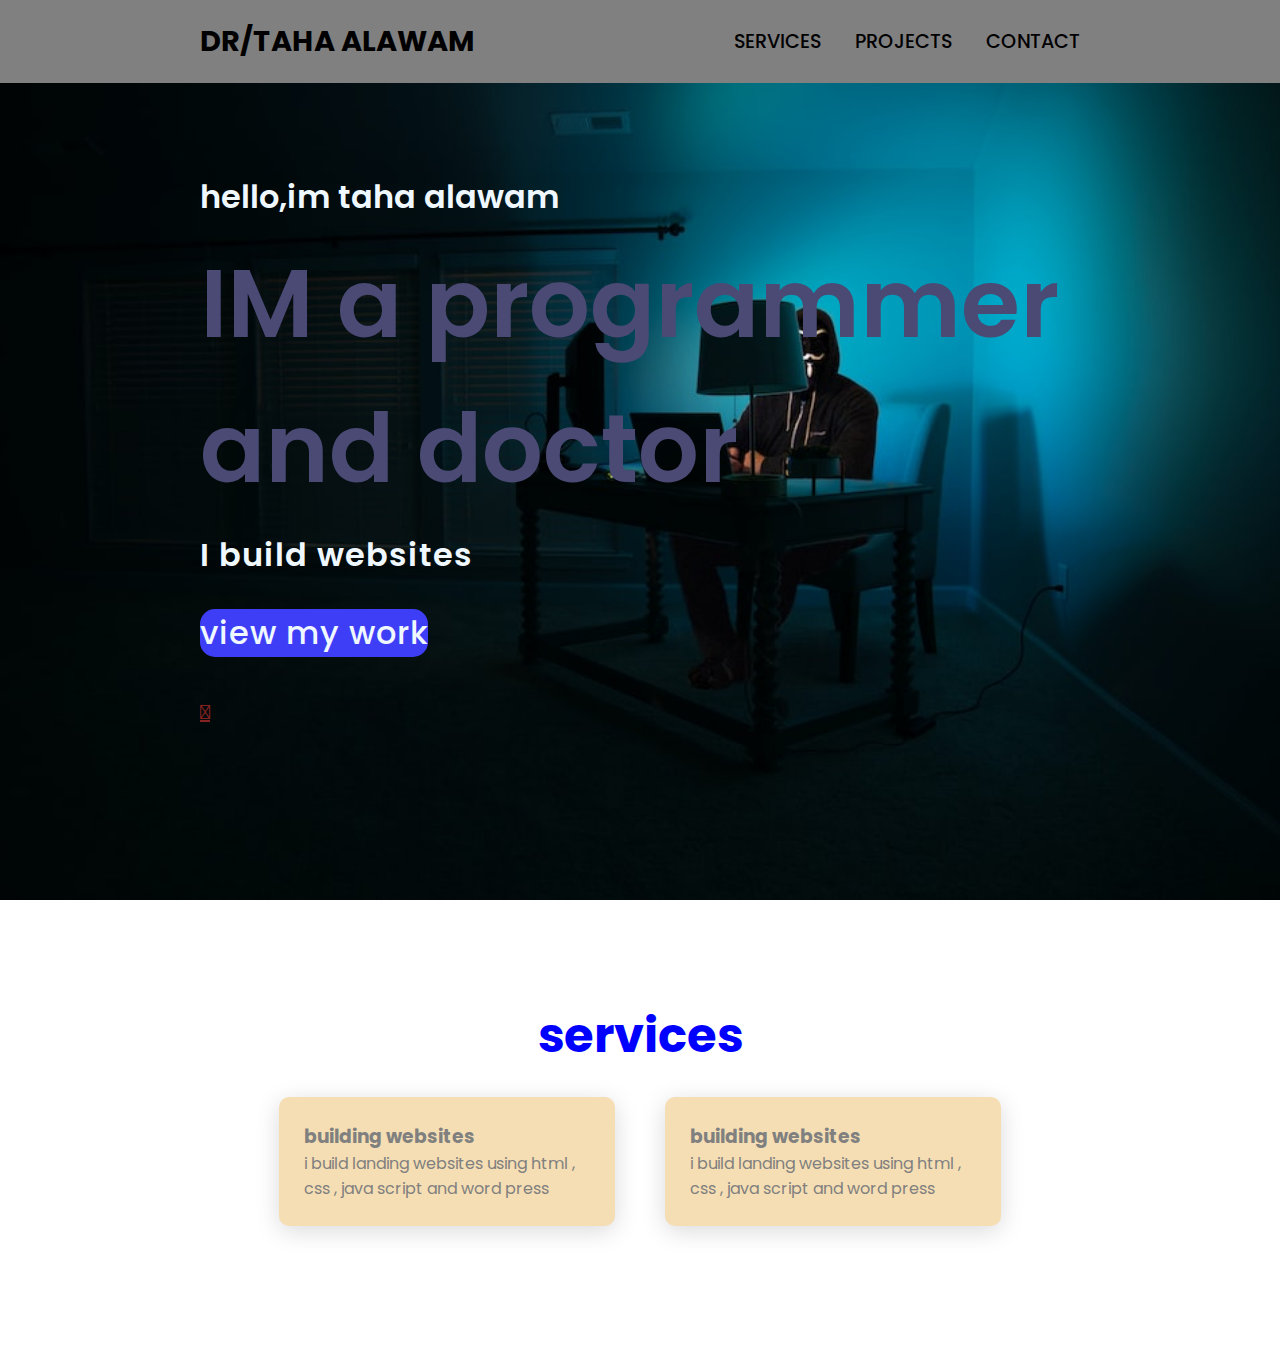
<file: index.html>
<!DOCTYPE html>
<html lang="en">
<head>
    <meta charset="utf-8">
    <meta name="content" content="">
    <meta http-equiv="X-UA-compatible" content="IE=edge">
    <meta name="key words" content="">
    
    <link rel="stylesheet" href="https://cdnjs.cloudflare.com/ajax/libs/font-awesome/5.15.4/css/all.min.css">
    <link rel="stylesheet" href="style.css">
    <meta name="viewport" content="width=device-width, initial-scale=1.0">

    

</head>
<body>
    <header>
        <a href="#logo" class="logo">Dr/taha alawam </a>

        <nav class="navigation">
            <a href="#services">Services</a>
            <a href="#projects">projects</a>
            <a href="#content">contact</a>
        </nav>
    </header>
    <section class="main">
        <div>
            <h2>hello,im taha alawam<br><span> IM a programmer and doctor</span></h2>
            <h3>I build websites </h3>
            <a href="#projects" class="mainprojects">view my work</a>
            <div class="social-icons">
                <a href="#facebook"><i class="fa-solid fa-user"></i></a>
            </div>

            
        </div>



    </section>
    <section class="cards" id="services">
        <h2 class="title">services</h2>
    
           <div class="content">
               <div class="card">
                  <div class="icon">
                    <i class="fa-solid fa-house"></i>
                  </div>
                  <div class="info">
                    <h3>building websites</h3>
                    <p> i build landing websites using html , css , java script and word press</p>
                   </div>
                </div>
                <div class="card">
                    <div class="icon"><i class="fa-solid fa-house"></i></div>
                    <div class="info">
                      <h3>building websites</h3>
                      <p> i build landing websites using html , css , java script and word press</p>
                    </div>
                </div>
                  
            </div>




    </section>

    


</body>

</html>
</file>
<file: style.css>
@import url('https://fonts.googleapis.com/css2?family=Poppins:ital,wght@0,100;0,200;0,300;0,400;0,500;0,600;0,700;0,800;0,900;1,100;1,200;1,300;1,400;1,500;1,600;1,700;1,800;1,900&display=swap');
*{
    font-family: 'Poppins', sans-serif;
    margin: 0;
    padding: 0;
    box-sizing: border-box;
    scroll-behavior: smooth;
}

header {
    background-color:gray ;
    width: 100%;
    position: fixed;
    z-index: 999;
    display: flex;
    justify-content: space-between;
    align-items: center;
    padding: 20px 200px ;
}
.logo{
    text-decoration: none;
    color: #000;
    text-transform: uppercase;
    font-weight: 700;
    font-size: 1.8em;
}
.navigation a{
    text-decoration: none;
    color: #000;
    text-transform: uppercase;
    font-weight: 500;
    font-size: 1.2em;
    padding-left: 30px;

}
section{
    padding: 100px 200px;
    color: gray;
}

.main {
    width: 100%;
    min-height: 100vh;
    display: flex;
    align-items: center;
    background: url(image/photo-1562813733-b31f71025d54.jpg)no-repeat;
    background-size: cover;
    background-position: center;
    background-attachment: fixed;

}

.main h2{
    color: aliceblue;
    font-size: 2em;
    font-weight: 600;

}
.main span{
    display: inline-block;
    color: rgb(74, 74, 117);
    font-size: 3em;
    font-weight: 600;
    margin-top: 10px;
}
.main h3{
    color: aliceblue;
    font-size: 2em;
    font-weight: 600;
    letter-spacing: 1px;
    margin-top: 10px;
    margin-bottom: 30px;

}
.mainprojects{
    color: aliceblue;
    background-color: rgb(62, 62, 247);
    text-decoration: none;
    display: inline-block;
    font-size: 2em;
    font-weight: 500;
    letter-spacing: 1px;
    border-radius: 15px;
    margin-bottom: 40px;
    transition: 0.7s ease;
}
.mainprojects:hover
{
    background-color: blue;
    transform: scale(1.1);


}
.social-icons a{
    color: rgb(134, 34, 34);
    font-size: 20px;
}
.title{
    display: flex;
    justify-content: center;
    font-size:3em;
    color: blue;

}
.content{
    display: flex;
    justify-content: center;
    flex-direction: row;
    flex-wrap: wrap;
}
.card{
    background-color:wheat;
    width: 21em;
    box-shadow: 0 5px 25px rgba(1 1 1 /15%);
    border-radius: 10px;
    padding: 25px;
    margin: 25px;
    transition: 0.7s;
}
.card:hover{
    transform: scale(1.1);
}
</file>
